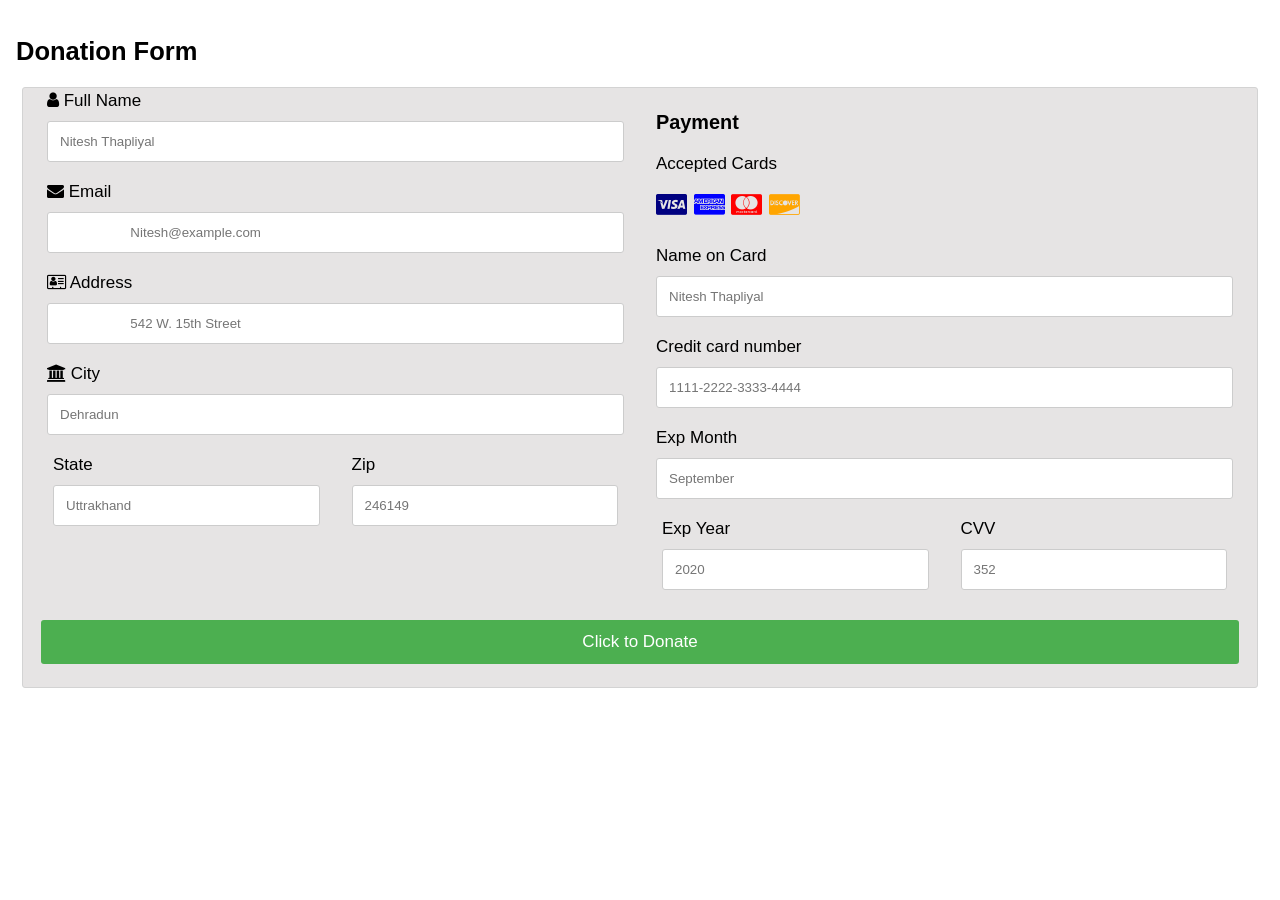
<file: Form/payment.html>
<!DOCTYPE html>

<html>

<head>

<meta name="viewport" content="width=device-width, initial-scale=1">

<link rel="stylesheet" href="https://cdnjs.cloudflare.com/ajax/libs/font-awesome/4.7.0/css/font-awesome.min.css">

<link rel="stylesheet" href="payment.css">



</head>

<body>



<h2>Donation Form</h2>

<div class="row">

  <div class="col-75">

    <div class="container">

      <form action="/action_page.php">



        <div class="row">

          <div class="col-50">
            <label for="fname"><i class="fa fa-user"></i> Full Name</label>
            <input type="text" id="fname" name="firstname"
                   placeholder="Nitesh Thapliyal">
            <label for="email"><i class="fa fa-envelope"></i> Email</label>
            <input type="text" id="email" name="email" placeholder="
​                   ​​Nitesh@example.com">
            <label for="adr"><i class="fa fa-address-card-o"></i> Address</label>
            <input type="text" id="adr" name="address" placeholder="
                   542 W. 15th Street">
            <label for="city"><i class="fa fa-institution"></i> City</label>
            <input type="text" id="city" name="city" placeholder="Dehradun">

            <div class="row">
              <div class="col-50">
                <label for="state">State</label>
                <input type="text" id="state" name="state" placeholder="Uttrakhand">
              </div>
              <div class="col-50">
                <label for="zip">Zip</label>
                <input type="text" id="zip" name="zip" placeholder="246149">
              </div>
            </div>
          </div>

          <div class="col-50">
            <h3>Payment</h3>
            <label for="fname">Accepted Cards</label>
            <div class="icon-container">
              <i class="fa fa-cc-visa" style="color:navy;"></i>
              <i class="fa fa-cc-amex" style="color:blue;"></i>
              <i class="fa fa-cc-mastercard" style="color:red;"></i>
              <i class="fa fa-cc-discover" style="color:orange;"></i>
            </div>
            <label for="cname">Name on Card</label>
            <input type="text" id="cname" name="cardname"
                    placeholder="Nitesh Thapliyal">
            <label for="ccnum">Credit card number</label>
            <input type="text" id="ccnum" name="cardnumber"
                  placeholder="1111-2222-3333-4444">
            <label for="expmonth">Exp Month</label>
            <input type="text" id="expmonth" name="expmonth"
               placeholder="September">
            <div class="row">
              <div class="col-50">
                <label for="expyear">Exp Year</label>
                <input type="text" id="expyear" name="expyear" placeholder="2020">
              </div>
              <div class="col-50">
                <label for="cvv">CVV</label>
                <input type="text" id="cvv" name="cvv" placeholder="352">
              </div>
            </div>
          </div>

        </div>

        <input type="submit" value="Click to Donate" class="btn">
      </form>
    </div>
  </div>

</div>

</body>
</html>
</file>
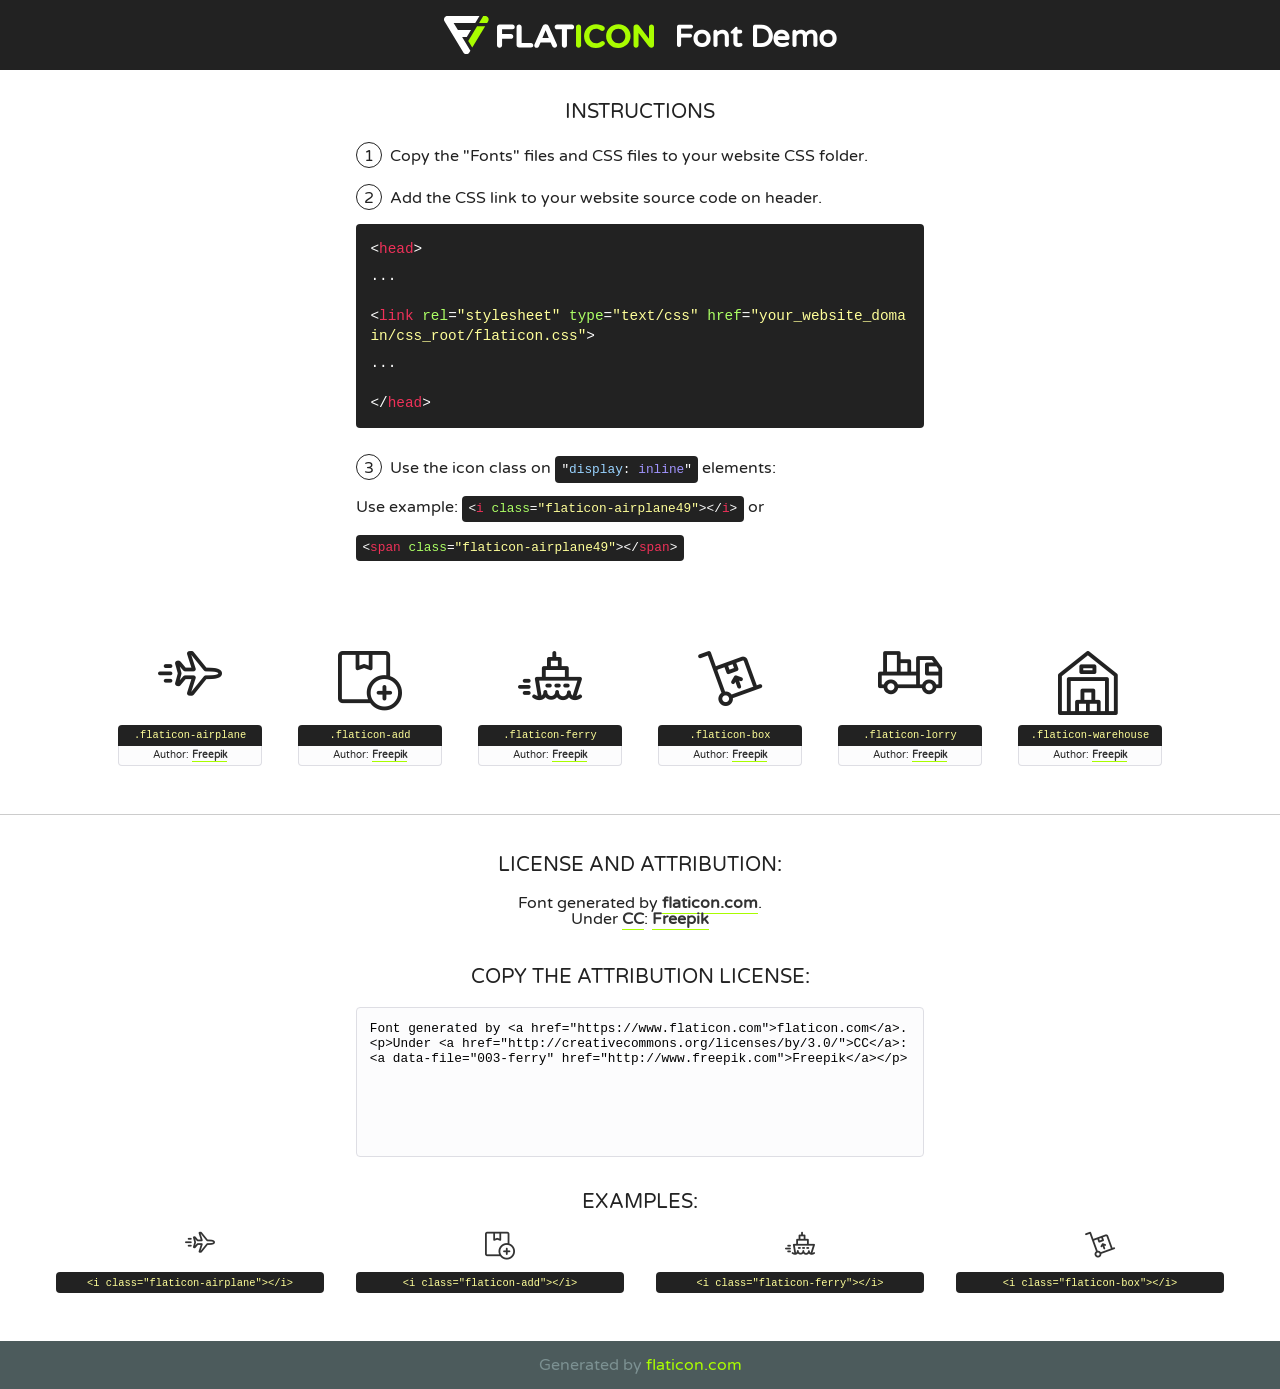
<file: fonts/flaticon-1/font/flaticon.html>
<!DOCTYPE html>
<!--
  Flaticon icon font: Flaticon
  Creation date: 06/05/2019 12:06
-->
<html>
<!DOCTYPE html>
<html>

<head>
    <title>Flaticon WebFont</title>
    <link href="http://fonts.googleapis.com/css?family=Varela+Round" rel="stylesheet" type="text/css" />
    <link rel="stylesheet" type="text/css" href="flaticon.css">
    <meta charset="UTF-8">
    <style>
    html, body, div, span, applet, object, iframe,
    h1, h2, h3, h4, h5, h6, p, blockquote, pre,
    a, abbr, acronym, address, big, cite, code,
    del, dfn, em, img, ins, kbd, q, s, samp,
    small, strike, strong, sub, sup, tt, var,
    b, u, i, center,
    dl, dt, dd, ol, ul, li,
    fieldset, form, label, legend,
    table, caption, tbody, tfoot, thead, tr, th, td,
    article, aside, canvas, details, embed, 
    figure, figcaption, footer, header, hgroup, 
    menu, nav, output, ruby, section, summary,
    time, mark, audio, video {
        margin: 0;
        padding: 0;
        border: 0;
        font-size: 100%;
        font: inherit;
        vertical-align: baseline;
    }
    /* HTML5 display-role reset for older browsers */
    article, aside, details, figcaption, figure, 
    footer, header, hgroup, menu, nav, section {
        display: block;
    }
    body {
        line-height: 1;
    }
    ol, ul {
        list-style: none;
    }
    blockquote, q {
        quotes: none;
    }
    blockquote:before, blockquote:after,
    q:before, q:after {
        content: '';
        content: none;
    }
    table {
        border-collapse: collapse;
        border-spacing: 0;
    }
    body {
        font-family: 'Varela Round', Helvetica, Arial, sans-serif;
        font-size: 16px;
        color: #222;
    }
    a {
        color: #333;
        border-bottom: 1px solid #a9fd00;
        font-weight: bold;
        text-decoration: none;
    }
    * {
        -moz-box-sizing: border-box;
        -webkit-box-sizing: border-box;
        box-sizing: border-box;
        margin: 0;
        padding: 0;
    }
    [class^="flaticon-"]:before, [class*=" flaticon-"]:before, [class^="flaticon-"]:after, [class*=" flaticon-"]:after {
        font-family: Flaticon;
        font-size: 30px;
        font-style: normal;
        margin-left: 20px;
        color: #333;
    }
    .wrapper {
        max-width: 600px;
        margin: auto;
        padding: 0 1em;
    }
    .title {
        font-size: 1.25em;
        text-align: center;
        margin-bottom: 1em;
        text-transform: uppercase;
    }
    header {
        text-align: center;
        background-color: #222;
        color: #fff;
        padding: 1em;
    }
    header .logo {
        width: 210px;
        height: 38px;
        display: inline-block;
        vertical-align: middle;
        margin-right: 1em;
        border: none;
    }
    header strong {
        font-size: 1.95em;
        font-weight: bold;
        vertical-align: middle;
        margin-top: 5px;
        display: inline-block;
    }
    .demo {
        margin: 2em auto;
        line-height: 1.25em;
    }
    .demo ul li {
        margin-bottom: 1em;
    }
    .demo ul li .num {
        color: #222;
        border-radius: 20px;
        display: inline-block;
        width: 26px;
        padding: 3px;
        height: 26px;
        text-align: center;
        margin-right: 0.5em;
        border: 1px solid #222;
    }
    .demo ul li code {
        background-color: #222;
        border-radius: 4px;
        padding: 0.25em 0.5em;
        display: inline-block;
        color: #fff;
        font-family: Consolas,Monaco,Lucida Console,Liberation Mono,DejaVu Sans Mono,Bitstream Vera Sans Mono,Courier New, monospace;
        font-weight: lighter;
        margin-top: 1em;
        font-size: 0.8em;
        word-break: break-all;
    }
    .demo ul li code.big {
        padding: 1em;
        font-size: 0.9em;
    }
    .demo ul li code .red {
        color: #EF3159;
    }
    .demo ul li code .green {
        color: #ACFF65;
    }
    .demo ul li code .yellow {
        color: #FFFF99;
    }
    .demo ul li code .blue {
        color: #99D3FF;
    }
    .demo ul li code .purple {
        color: #A295FF;
    }
    .demo ul li code .dots {
        margin-top: 0.5em;
        display: block;
    }
    #glyphs {
        border-bottom: 1px solid #ccc;
        padding: 2em 0;
        text-align: center;
    }
    .glyph {
        display: inline-block;
        width: 9em;
        margin: 1em;
        text-align: center;
        vertical-align: top;
        background: #FFF;
    }
    .glyph .glyph-icon {
        padding: 10px;
        display: block;
        font-family:"Flaticon";
        font-size: 64px;
        line-height: 1;
    }
    .glyph .glyph-icon:before {
        font-size: 64px;
        color: #222;
        margin-left: 0;
    }
    .class-name {
        font-size: 0.65em;
        background-color: #222;
        color: #fff;
        border-radius: 4px 4px 0 0;
        padding: 0.5em;
        color: #FFFF99;
        font-family: Consolas,Monaco,Lucida Console,Liberation Mono,DejaVu Sans Mono,Bitstream Vera Sans Mono,Courier New, monospace;
    }
    .author-name {
        font-size: 0.6em;
        background-color: #fcfcfd;
        border: 1px solid #DEDEE4;
        border-top: 0;
        border-radius: 0 0 4px 4px;
        padding: 0.5em;
    }
    .class-name:last-child {
        font-size: 10px;
        color:#888;
    }
    .class-name:last-child a {
        font-size: 10px;
        color:#555;
    }
    .class-name:last-child a:hover {
        color:#a9fd00;
    }
    .glyph > input {
        display: block;
        width: 100px;
        margin: 5px auto;
        text-align: center;
        font-size: 12px;
        cursor: text;
    }
    .glyph > input.icon-input {
        font-family:"Flaticon";
        font-size: 16px;
        margin-bottom: 10px;
    }
    .attribution .title {
        margin-top: 2em;
    }
    .attribution textarea {
        background-color: #fcfcfd;
        padding: 1em;
        border: none;
        box-shadow: none;
        border: 1px solid #DEDEE4;
        border-radius: 4px;
        resize: none;
        width: 100%;
        height: 150px;
        font-size: 0.8em;
        font-family: Consolas,Monaco,Lucida Console,Liberation Mono,DejaVu Sans Mono,Bitstream Vera Sans Mono,Courier New, monospace;
        -webkit-appearance: none;
    }
    .iconsuse {
        margin: 2em auto;
        text-align: center;
        max-width: 1200px;
    }
    .iconsuse:after {
        content: '';
        display: table;
        clear: both;
    }
    .iconsuse .image {
        float: left;
        width: 25%;
        padding: 0 1em;
    }
    .iconsuse .image p {
        margin-bottom: 1em;
    }
    .iconsuse .image span {
        display: block;
        font-size: 0.65em;
        background-color: #222;
        color: #fff;
        border-radius: 4px;
        padding: 0.5em;
        color: #FFFF99;
        margin-top: 1em;
        font-family: Consolas,Monaco,Lucida Console,Liberation Mono,DejaVu Sans Mono,Bitstream Vera Sans Mono,Courier New, monospace;
    }
    #footer {
        text-align: center;
        background-color: #4C5B5C;
        color: #7c9192;
        padding: 1em;
    }
    #footer a {
        border: none;
        color: #a9fd00;
        font-weight: normal;
    }
    @media (max-width: 960px) {
        .iconsuse .image {
            width: 50%;
        }
    }
    @media (max-width: 560px) {
        .iconsuse .image {
            width: 100%;
        }
    }
    </style>
</head>

<body class="characters-off">

    <header>
        <a href="https://www.flaticon.com" target="_blank" class="logo">
            <svg version="1.1" xmlns="http://www.w3.org/2000/svg" xmlns:xlink="http://www.w3.org/1999/xlink" xmlns:a="http://ns.adobe.com/AdobeSVGViewerExtensions/3.0/" viewBox="0 0 560.875 102.036" enable-background="new 0 0 560.875 102.036" xml:space="preserve">
                <defs>
                </defs>
                <g>
                    <g class="letters">
                        <path fill="#ffffff" d="M141.596,29.675c0-3.777,2.985-6.767,6.764-6.767h34.438c3.426,0,6.15,2.728,6.15,6.15
                        c0,3.43-2.724,6.149-6.15,6.149h-27.674v13.091h23.719c3.429,0,6.151,2.724,6.151,6.15c0,3.43-2.723,6.149-6.151,6.149h-23.719
                        v17.574c0,3.773-2.986,6.761-6.764,6.761c-3.779,0-6.764-2.989-6.764-6.761V29.675z"></path>
                        <path fill="#ffffff" d="M193.844,29.149c0-3.781,2.985-6.767,6.764-6.767c3.776,0,6.763,2.985,6.763,6.767v42.957h25.039
                        c3.426,0,6.149,2.726,6.149,6.153c0,3.425-2.723,6.15-6.149,6.15h-31.802c-3.779,0-6.764-2.986-6.764-6.768V29.149z"></path>
                        <path fill="#ffffff" d="M241.891,75.71l21.438-48.407c1.492-3.341,4.215-5.357,7.906-5.357h0.792
                        c3.686,0,6.323,2.017,7.815,5.357l21.439,48.407c0.436,0.967,0.701,1.845,0.701,2.723c0,3.602-2.809,6.501-6.414,6.501
                        c-3.161,0-5.269-1.845-6.499-4.655l-4.132-9.661h-27.059l-4.301,10.102c-1.144,2.631-3.426,4.214-6.237,4.214
                        c-3.517,0-6.24-2.81-6.24-6.325C241.1,77.64,241.451,76.677,241.891,75.71z M279.932,58.666l-8.521-20.297l-8.526,20.297H279.932
                        z"></path>
                        <path fill="#ffffff" d="M314.864,35.387H301.86c-3.429,0-6.239-2.813-6.239-6.238c0-3.429,2.811-6.24,6.239-6.24h39.533
                        c3.426,0,6.237,2.811,6.237,6.24c0,3.425-2.811,6.238-6.237,6.238h-13.001v42.785c0,3.773-2.99,6.761-6.764,6.761
                        c-3.779,0-6.764-2.989-6.764-6.761V35.387z"></path>
                        <path fill="#A9FD00" d="M352.615,29.149c0-3.781,2.985-6.767,6.767-6.767c3.774,0,6.761,2.985,6.761,6.767v49.024
                        c0,3.773-2.987,6.761-6.761,6.761c-3.781,0-6.767-2.989-6.767-6.761V29.149z"></path>
                        <path fill="#A9FD00" d="M374.132,53.836v-0.179c0-17.481,13.178-31.801,32.065-31.801c9.22,0,15.459,2.458,20.557,6.238
                        c1.402,1.054,2.637,2.985,2.637,5.357c0,3.692-2.985,6.59-6.681,6.59c-1.845,0-3.071-0.702-4.044-1.319
                        c-3.776-2.813-7.729-4.393-12.562-4.393c-10.364,0-17.831,8.611-17.831,19.154v0.173c0,10.542,7.291,19.329,17.831,19.329
                        c5.715,0,9.492-1.756,13.359-4.834c1.049-0.874,2.458-1.491,4.039-1.491c3.429,0,6.325,2.813,6.325,6.236
                        c0,2.106-1.056,3.78-2.282,4.834c-5.539,4.834-12.036,7.733-21.878,7.733C387.572,85.464,374.132,71.493,374.132,53.836z"></path>
                        <path fill="#A9FD00" d="M433.009,53.836v-0.179c0-17.481,13.79-31.801,32.766-31.801c18.981,0,32.592,14.143,32.592,31.628v0.173
                        c0,17.483-13.785,31.807-32.769,31.807C446.625,85.464,433.009,71.32,433.009,53.836z M484.224,53.836v-0.179
                        c0-10.539-7.725-19.326-18.626-19.326c-10.893,0-18.449,8.611-18.449,19.154v0.173c0,10.542,7.73,19.329,18.626,19.329
                        C476.676,72.986,484.224,64.378,484.224,53.836z"></path>
                        <path fill="#A9FD00" d="M506.233,29.321c0-3.774,2.99-6.763,6.767-6.763h1.401c3.252,0,5.183,1.583,7.029,3.953l26.093,34.265
                        V29.059c0-3.692,2.99-6.677,6.681-6.677c3.683,0,6.671,2.985,6.671,6.677v48.934c0,3.78-2.987,6.765-6.764,6.765h-0.436
                        c-3.257,0-5.188-1.581-7.034-3.953l-27.056-35.492v32.944c0,3.687-2.985,6.676-6.678,6.676c-3.683,0-6.673-2.989-6.673-6.676
                        V29.321z"></path>
                    </g>
                    <g class="insignia">
                        <path fill="#ffffff" d="M48.372,56.137h12.517l11.156-18.537H37.186L25.688,18.539h57.825L94.668,0H9.271
                        C5.925,0,2.842,1.801,1.198,4.716c-1.644,2.907-1.593,6.482,0.134,9.343l50.38,83.501c1.678,2.781,4.689,4.476,7.938,4.476
                        c3.246,0,6.257-1.695,7.935-4.476l2.898-4.804L48.372,56.137z"></path>
                        <g class="i">
                            <path fill="#A9FD00" d="M93.575,18.539h0.031v0.004l21.652,0.004l2.705-4.488c1.727-2.861,1.778-6.436,0.133-9.343
                            C116.454,1.801,113.371,0,110.026,0h-5.294L93.575,18.539z"></path>
                            <polygon fill="#A9FD00" points="88.291,27.356 64.725,66.486 75.519,84.404 109.942,27.356"></polygon>
                        </g>
                    </g>
                </g>
            </svg>
        </a>
        <strong>Font Demo</strong>
    </header>


    <section class="demo wrapper">

        <p class="title">Instructions</p>

        <ul>
            <li>
                <span class="num">1</span>Copy the "Fonts" files and CSS files to your website CSS folder.
            </li>
            <li>
                <span class="num">2</span>Add the CSS link to your website source code on header.
                <code class="big">
                    &lt;<span class="red">head</span>&gt;
                    <br/><span class="dots">...</span>
                    <br/>&lt;<span class="red">link</span> <span class="green">rel</span>=<span class="yellow">"stylesheet"</span> <span class="green">type</span>=<span class="yellow">"text/css"</span> <span class="green">href</span>=<span class="yellow">"your_website_domain/css_root/flaticon.css"</span>&gt;
                    <br/><span class="dots">...</span>
                    <br/>&lt;/<span class="red">head</span>&gt;
                </code>
            </li>

            <li>
                <p>
                    <span class="num">3</span>Use the icon class on <code>"<span class="blue">display</span>:<span class="purple"> inline</span>"</code> elements:
                    <br />
                    Use example: <code>&lt;<span class="red">i</span> <span class="green">class</span>=<span class="yellow">&quot;flaticon-airplane49&quot;</span>&gt;&lt;/<span class="red">i</span>&gt;</code> or <code>&lt;<span class="red">span</span> <span class="green">class</span>=<span class="yellow">&quot;flaticon-airplane49&quot;</span>&gt;&lt;/<span class="red">span</span>&gt;</code>
            </li>
        </ul>

    </section>




   <section id="glyphs">          
    
      
        <div class="glyph"><div class="glyph-icon flaticon-airplane"></div>
            <div class="class-name">.flaticon-airplane</div>
            <div class="author-name">Author: <a data-file="001-airplane" href="http://www.freepik.com">Freepik</a> </div> 
        </div>        
        
        <div class="glyph"><div class="glyph-icon flaticon-add"></div>
            <div class="class-name">.flaticon-add</div>
            <div class="author-name">Author: <a data-file="002-add" href="http://www.freepik.com">Freepik</a> </div> 
        </div>        
        
        <div class="glyph"><div class="glyph-icon flaticon-ferry"></div>
            <div class="class-name">.flaticon-ferry</div>
            <div class="author-name">Author: <a data-file="003-ferry" href="http://www.freepik.com">Freepik</a> </div> 
        </div>        
        
        <div class="glyph"><div class="glyph-icon flaticon-box"></div>
            <div class="class-name">.flaticon-box</div>
            <div class="author-name">Author: <a data-file="004-box" href="http://www.freepik.com">Freepik</a> </div> 
        </div>        
        
        <div class="glyph"><div class="glyph-icon flaticon-lorry"></div>
            <div class="class-name">.flaticon-lorry</div>
            <div class="author-name">Author: <a data-file="005-lorry" href="http://www.freepik.com">Freepik</a> </div> 
        </div>        
        
        <div class="glyph"><div class="glyph-icon flaticon-warehouse"></div>
            <div class="class-name">.flaticon-warehouse</div>
            <div class="author-name">Author: <a data-file="006-warehouse" href="http://www.freepik.com">Freepik</a> </div> 
        </div>        
        

    </section>



    <section class="attribution wrapper"   style="text-align:center;">

      <div class="title">License and attribution:</div><div class="attrDiv">Font generated by <a href="https://www.flaticon.com">flaticon.com</a>. <div><p>Under <a href="http://creativecommons.org/licenses/by/3.0/">CC</a>: <a data-file="003-ferry" href="http://www.freepik.com">Freepik</a></p>  </div>
      </div>
      <div class="title">Copy the Attribution License:</div>

    <textarea onclick="this.focus();this.select();">Font generated by &lt;a href=&quot;https://www.flaticon.com&quot;&gt;flaticon.com&lt;/a&gt;. <p>Under <a href="http://creativecommons.org/licenses/by/3.0/">CC</a>: <a data-file="003-ferry" href="http://www.freepik.com">Freepik</a></p>  
     </textarea>

    </section>

    <section class="iconsuse">

          <div class="title">Examples:</div>            
             
            <div class="image">
                <p>
                    <i class="glyph-icon flaticon-airplane"></i> 
                    <span>&lt;i class=&quot;flaticon-airplane&quot;&gt;&lt;/i&gt;</span>
                </p>
            </div>
            
            <div class="image">
                <p>
                    <i class="glyph-icon flaticon-add"></i> 
                    <span>&lt;i class=&quot;flaticon-add&quot;&gt;&lt;/i&gt;</span>
                </p>
            </div>
            
            <div class="image">
                <p>
                    <i class="glyph-icon flaticon-ferry"></i> 
                    <span>&lt;i class=&quot;flaticon-ferry&quot;&gt;&lt;/i&gt;</span>
                </p>
            </div>
            
            <div class="image">
                <p>
                    <i class="glyph-icon flaticon-box"></i> 
                    <span>&lt;i class=&quot;flaticon-box&quot;&gt;&lt;/i&gt;</span>
                </p>
            </div>
                       
        </div>
                            
    </section>

<div id="footer">
    <div>Generated by <a href="https://www.flaticon.com">flaticon.com</a>
    </div>
</div>



</body>
</html>
</file>
<file: Form/payment.css>
body {
  font-family: Arial;
  font-size: 17px;
  padding: 8px;
}
h2{
text-align:left;
}

* {
  box-sizing: border-box;
}

.row {
  display: -ms-flexbox; /* IE10 */
  display:flex;
  -ms-flex-wrap: wrap; /* IE10 */
  flex-wrap: wrap;
  margin: 0 -10px;
}

.col-25 {
  -ms-flex: 25%; /* IE10 */
  flex: 25%;
}

.col-50 {
  -ms-flex: 50%; /* IE10 */
  flex: 50%;
}

.col-75 {
  -ms-flex: 75%; /* IE10 */
  flex: 75%;
}

.col-25,
.col-50,
.col-75 {
  padding: 0 16px;
}

.container {
  background-color: #cfcccc85;
  padding: 3px 18px 13px 18px;
  border: 1px solid lightgrey;
  border-radius: 3px;
}

input[type=text] {
  width: 100%;
  margin-bottom: 20px;
  padding: 12px;
  border: 1px solid #ccc;
  border-radius: 3px;
}

label {
  margin-bottom: 10px;
  display: block;
}

.icon-container {
  margin-bottom: 20px;
  padding: 7px 0;
  font-size: 24px;
}

.btn {
  background-color: #4CAF50;
  color: white;
  padding: 12px;
  margin: 10px 0;
  border: none;
  width: 100%;
  border-radius: 3px;
  cursor: pointer;
  font-size: 17px;
}

.btn:hover {
  background-color: #45a049;
}

a {
  color: #2196F3;
}

hr {
  border: 1px solid lightgrey;
}

span.price {
  float: right;
  color: grey;
}

/* Responsive layout - when the screen is less than 800px wide, make the two columns stack on top of each other instead of next to each other (also change the direction - make the "cart" column go on top) */
@media (max-width: 800px) {
  .row {
    flex-direction: column-reverse;
  }
  .col-25 {
    margin-bottom: 20px;
  }
}
</file>
<file: fonts/flaticon-1/font/flaticon.css>
/*
  	Flaticon icon font: Flaticon
  	Creation date: 06/05/2019 12:06
  	*/

@font-face {
  font-family: "Flaticon";
  src: url("./Flaticon.eot");
  src: url("./Flaticon.eot?#iefix") format("embedded-opentype"),
       url("./Flaticon.woff2") format("woff2"),
       url("./Flaticon.woff") format("woff"),
       url("./Flaticon.ttf") format("truetype"),
       url("./Flaticon.svg#Flaticon") format("svg");
  font-weight: normal;
  font-style: normal;
}

@media screen and (-webkit-min-device-pixel-ratio:0) {
  @font-face {
    font-family: "Flaticon";
    src: url("./Flaticon.svg#Flaticon") format("svg");
  }
}

[class^="flaticon-"]:before, [class*=" flaticon-"]:before,
[class^="flaticon-"]:after, [class*=" flaticon-"]:after {   
  font-family: Flaticon;
        font-weight: normal;
  font-variant: normal;
  text-transform: none;
  line-height: 1;

  /* Better Font Rendering =========== */
  -webkit-font-smoothing: antialiased;
  -moz-osx-font-smoothing: grayscale;
}

.flaticon-airplane:before { content: "\f100"; }
.flaticon-add:before { content: "\f101"; }
.flaticon-ferry:before { content: "\f102"; }
.flaticon-box:before { content: "\f103"; }
.flaticon-lorry:before { content: "\f104"; }
.flaticon-warehouse:before { content: "\f105"; }
</file>
